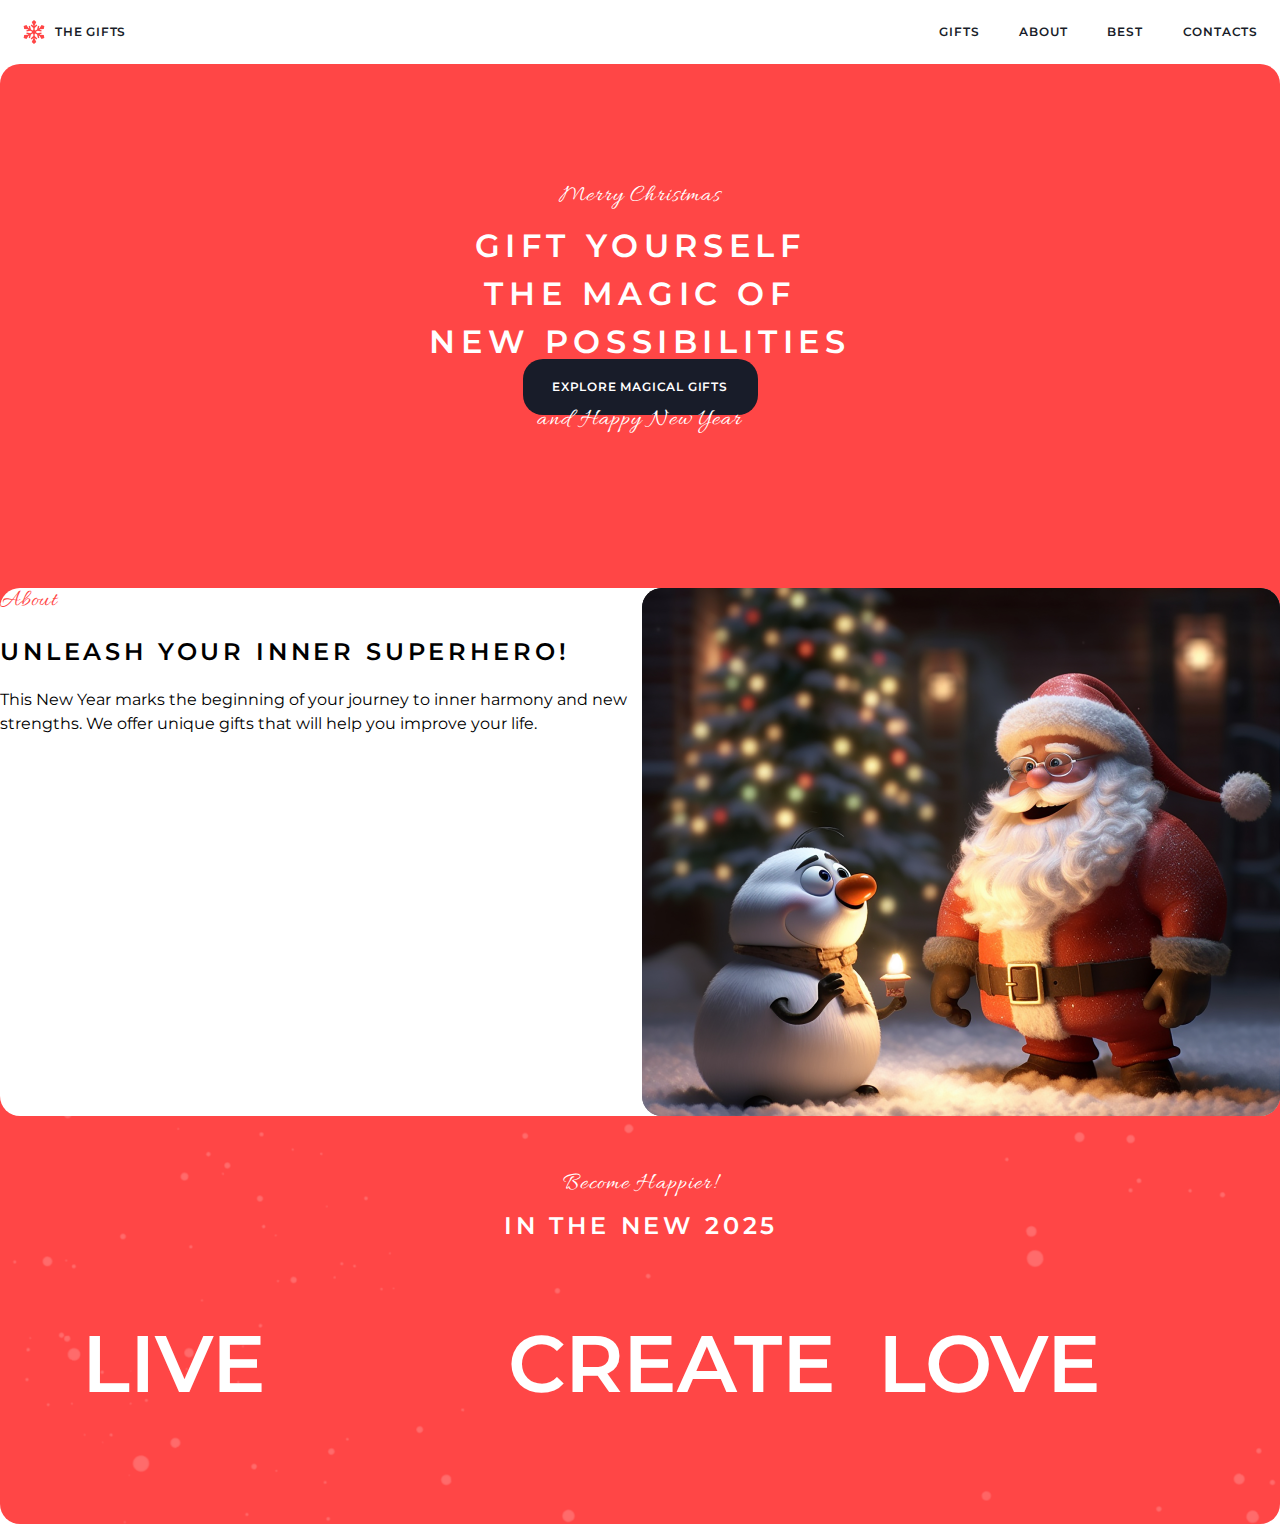
<file: christmas-shop/index.html>
<!DOCTYPE html>
<html lang="en">
  <head>
    <meta charset="UTF-8" />
    <meta name="viewport" content="width=device-width, initial-scale=1.0" />
    <link rel="stylesheet" href="./style/modern-normalize.css" />
    <link rel="stylesheet" href="./style/style.css" />
    <link rel="icon" href="./assets/favicon.png" />
    <link rel="preconnect" href="https://fonts.googleapis.com" />
    <link rel="preconnect" href="https://fonts.gstatic.com" crossorigin />
    <link
      href="https://fonts.googleapis.com/css2?family=Allura&family=Montserrat:ital,wght@0,100..900;1,100..900&display=swap"
      rel="stylesheet"
    />
    <title>Christmas shop</title>
  </head>
  <body>
    <header>
      <div class="header_wrapper">
        <a class="wrapper__logo" href="index.html">
          <div class="logo-img"></div>
          <div class="logo-txt small-font">The Gifts</div>
        </a>
        <nav class="small-font">
          <li>
            <a href=""><div class="menu-item">GIFTS</div></a>
          </li>
          <li>
            <a href=""><div class="menu-item">ABOUT</div></a>
          </li>
          <li>
            <a href=""><div class="menu-item">BEST</div></a>
          </li>
          <li>
            <a href=""><div class="menu-item">CONTACTS</div></a>
          </li>
        </nav>
      </div>
    </header>
    <main>
      <section class="hero-wrapper">
        <div class="hero-content">
          <p class="top-caption caption white-txt">Merry Christmas</p>
          <h1 class="hero-title white-txt">
            Gift yourself <br />
            the magic of new possibilities
          </h1>
          <button class="explore small-font white-txt">
            Explore Magical Gifts
          </button>
          <p class="bottom-caption caption white-txt">and Happy New Year</p>
        </div>
      </section>
      <section class="about-wrapper">
        <div class="about-content">
          <div class="about-text">
            <p class="about-title caption">About</p>
            <h2 class="about-logo">Unleash your inner superhero!</h2>
            <p class="about-main main-text-font">
              This New Year marks the beginning of your journey to inner harmony
              and new strengths. We offer unique gifts that will help you
              improve your life.
            </p>
          </div>
          <img
            src="./assets/png/santa.png"
            alt="santa and snowman image"
            class="about-image"
          />
        </div>
      </section>
      <section class="slider-section">
        <div class="slider-section_wrapper">
          <p class="caption white-txt">Become Happier!</p>
          <h2 class="slider-header">in the new 2025</h2>
          <div class="slider-container">
            <div class="slider-item slider-text">live</div>
            <div class="slider-item slider-image"></div>
            <div class="slider-item slider-text">create</div>
            <div class="slider-item slider-text"></div>
            <div class="slider-item slider-text">love</div>
            <div class="slider-item slider-text"></div>
          </div>
        </div>
      </section>
      <section></section>
      <section></section>
      <section></section>
    </main>
    <footer></footer>
  </body>
</html>
</file>
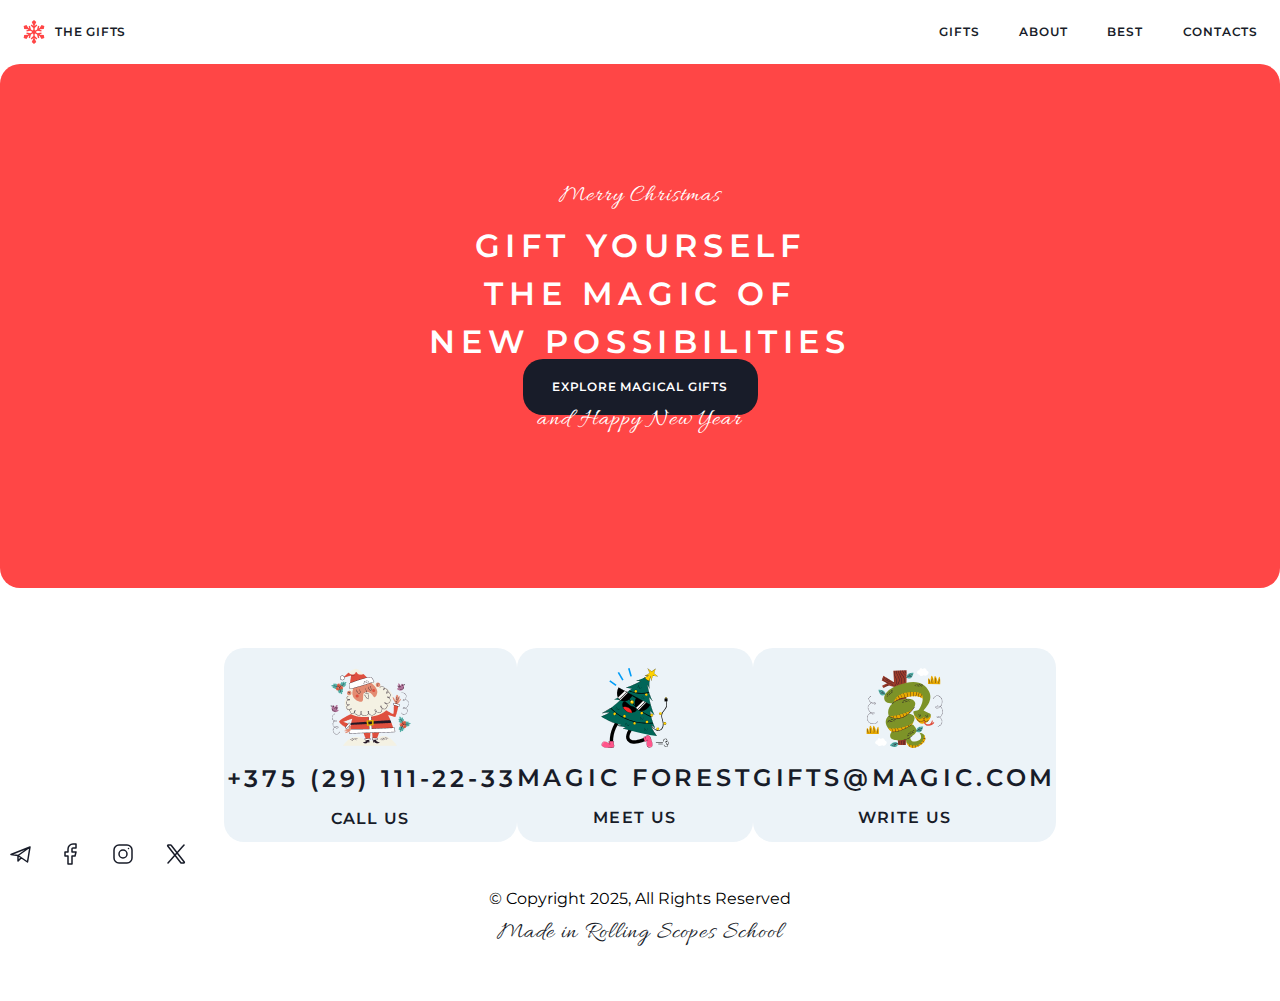
<file: christmas-shop/giftsPage/gifts.html>
<!DOCTYPE html>
<html lang="en">
  <head>
    <meta charset="UTF-8" />
    <meta name="viewport" content="width=device-width, initial-scale=1.0" />
    <link rel="stylesheet" href="../style/modern-normalize.css" />
    <link rel="stylesheet" href="../style/style.css" />
    <link rel="icon" href="../assets/png/favicon.png" />
    <link rel="preconnect" href="https://fonts.googleapis.com" />
    <link rel="preconnect" href="https://fonts.gstatic.com" crossorigin />
    <link
      href="https://fonts.googleapis.com/css2?family=Allura&family=Montserrat:ital,wght@0,100..900;1,100..900&display=swap"
      rel="stylesheet"
    />
    <title>Christmas shop</title>
  </head>
  <body>
    <header>
      <div class="header_wrapper">
        <a class="wrapper__logo" href="../index.html">
          <div class="logo-img"></div>
          <div class="logo-txt small-font">The Gifts</div>
        </a>
        <nav class="small-font">
          <li>
            <a href=""><div class="menu-item">GIFTS</div></a>
          </li>
          <li>
            <a href="../index.html#about"><div class="menu-item">ABOUT</div></a>
          </li>
          <li>
            <a href="../index.html#best"><div class="menu-item">BEST</div></a>
          </li>
          <li>
            <a href="#footer"><div class="menu-item">CONTACTS</div></a>
          </li>
        </nav>
      </div>
    </header>
    <main>
      <section id="hero" class="hero-wrapper">
        <div class="hero-content">
          <p class="top-caption caption white-txt">Merry Christmas</p>
          <h1 class="hero-title white-txt">
            Gift yourself <br />
            the magic of new possibilities
          </h1>
          <button class="explore small-font white-txt">
            Explore Magical Gifts
          </button>
          <p class="bottom-caption caption white-txt">and Happy New Year</p>
        </div>
      </section>
    </main>
    <footer id="footer">
      <div class="contacts">
        <a class="contact" href="tel:+375 (29) 111-22-33"
          ><div class="cont-image_wrapper">
            <img
              class="contact-image"
              src="../assets/png/Group.png"
              alt="Small Santa"
            />
          </div>
          <div class="contact-text phone-number">+375 (29) 111-22-33</div>
          <h3 class="contact-call">Call Us</h3>
        </a>
        <a
          class="contact"
          href="https://maps.app.goo.gl/TJWZoT4AkXRZkM4g6"
          target="_blank"
          ><div class="cont-image_wrapper">
            <img
              class="contact-image"
              src="../assets/svg/christmas-tree.svg"
              alt="Tree"
            />
          </div>
          <div class="contact-text">Magic forest</div>
          <h3 class="contact-call">meet us</h3></a
        >
        <a class="contact" href="mailto:Gifts@magic.com"
          ><div class="cont-image_wrapper">
            <img
              class="contact-image"
              src="../assets/svg/snake.svg"
              alt="Snake"
            />
          </div>
          <div class="contact-text">Gifts@magic.com</div>
          <h3 class="contact-call">write us</h3></a
        >
      </div>
      <div class="icons">
        <div class="icon-wrapper">
          <a href="https://web.telegram.org/k/"
            ><svg
              width="21"
              height="17"
              viewBox="0 0 21 17"
              fill="none"
              xmlns="http://www.w3.org/2000/svg"
              class="icon telegram"
            >
              <path
                d="M20 1L1 8.5L8 9.5M20 1L17.5 16L8 9.5M20 1L8 9.5M8 9.5V15L11.2488 11.7229"
                stroke-width="1.5"
                stroke-linecap="round"
                stroke-linejoin="round"
              />
            </svg>
          </a>
        </div>
        <div class="icon-wrapper">
          <a href="https://www.facebook.com/"
            ><svg
              width="24"
              height="24"
              viewBox="0 0 24 24"
              fill="none"
              xmlns="http://www.w3.org/2000/svg"
              class="icon"
            >
              <path
                d="M17 2H14C12.6739 2 11.4021 2.52678 10.4645 3.46447C9.52678 4.40215 9 5.67392 9 7V10H6V14H9V22H13V14H16L17 10H13V7C13 6.73478 13.1054 6.48043 13.2929 6.29289C13.4804 6.10536 13.7348 6 14 6H17V2Z"
                stroke-width="1.5"
                stroke-linecap="round"
                stroke-linejoin="round"
              />
            </svg>
          </a>
        </div>
        <div class="icon-wrapper">
          <a href="https://www.instagram.com/"
            ><svg
              width="24"
              height="24"
              viewBox="0 0 24 24"
              fill="none"
              xmlns="http://www.w3.org/2000/svg"
              class="icon instagram"
            >
              <path
                d="M12 16C14.2091 16 16 14.2091 16 12C16 9.79086 14.2091 8 12 8C9.79086 8 8 9.79086 8 12C8 14.2091 9.79086 16 12 16Z"
                stroke-width="1.5"
                stroke-linecap="round"
                stroke-linejoin="round"
              />
              <path
                d="M3 16V8C3 5.23858 5.23858 3 8 3H16C18.7614 3 21 5.23858 21 8V16C21 18.7614 18.7614 21 16 21H8C5.23858 21 3 18.7614 3 16Z"
                stroke-width="1.5"
              />
              <path
                d="M17.5 6.51L17.51 6.49889"
                stroke-width="1.5"
                stroke-linecap="round"
                stroke-linejoin="round"
              />
            </svg>
          </a>
        </div>
        <div class="icon-wrapper">
          <a href="https://twitter.com/?lang=ru"
            ><svg
              width="24"
              height="24"
              viewBox="0 0 24 24"
              fill="none"
              xmlns="http://www.w3.org/2000/svg"
              class="icon twitter"
            >
              <path
                d="M16.8198 20.7684L3.75317 3.96836C3.44664 3.57425 3.72749 3 4.22678 3H6.70655C6.8917 3 7.06649 3.08548 7.18016 3.23164L20.2468 20.0316C20.5534 20.4258 20.2725 21 19.7732 21H17.2935C17.1083 21 16.9335 20.9145 16.8198 20.7684Z"
                stroke-width="1.5"
              />
              <path d="M20 3L4 21" stroke-width="1.5" stroke-linecap="round" />
            </svg>
          </a>
        </div>
      </div>
      <div class="copyright main-text-font">
        © Copyright 2025, All Rights Reserved
      </div>
      <a href="https://rs.school/" class="RS-School caption"
        >Made in Rolling Scopes School</a
      >
    </footer>
  </body>
</html>
</file>
<file: christmas-shop/style/style.css>
html {
  scroll-behavior: smooth;
  overflow-x: hidden;
}

a {
  text-decoration: none;
  color: #181c29;
  cursor: auto;
}

li {
  list-style: none;
}

p {
  margin: 0px;
}

header {
  max-width: 100%;
  width: 100%;
  margin: 0 auto;
}

.header_wrapper {
  display: flex;
  max-width: 1276px;
  margin: 12px auto;
}

.wrapper__logo {
  min-width: 150px;
  display: flex;
  padding: 8px 20px;
  cursor: url(../assets/png/cursor.png), auto;
}

.logo-img {
  width: 24px;
  height: 24px;
  background-image: url(../assets/svg/snowflake.svg);
}

.logo-txt {
  display: flex;
  margin-top: 4px;
  margin-left: 9px;
}

.small-font {
  font-family: Montserrat;
  font-size: 12px;
  font-weight: 600;
  line-height: 130%;
  letter-spacing: 0.05rem;
  text-transform: uppercase;
  color: #181c29;
}

nav {
  display: flex;
  margin-left: auto;
  margin-right: 0px;
  justify-content: space-between;
}

ul {
  display: flex;
  width: inherit;
  margin: 0px;
  padding: 0px;
  justify-content: space-between;
}

.menu-item {
  padding: 12px 20px;
  transition: 0.5s;
}

.menu-item__inactive {
  color: #ff4646;
  background-color: rgba(255, 46, 46, 0.1);
  border-radius: 12px;
  pointer-events: none;
  cursor: none;
}

main {
  max-width: 1440px;
  margin: 0 auto;
  background-color: #ff4646;
  border-radius: 20px;
}

.hero-wrapper {
  padding: 60px 8px;
  height: 524px;
}

.hero-content {
  display: flex;
  flex-direction: column;
  max-width: 426px;
  padding: 60px 0px;
  margin: 0px auto;
  justify-content: center;
}

.white-txt {
  color: white;
  text-align: center;
}

h1 {
  font-family: Montserrat;
  font-size: 32px;
  font-weight: 600;
  line-height: 150%;
  letter-spacing: 0.35rem;
  text-transform: uppercase;
}

.caption {
  font-family: Allura;
  font-size: 24px;
  font-weight: 400;
  line-height: 1rem;
  letter-spacing: 0.07rem;
}

.top-caption {
  margin-top: 4px;
  margin-bottom: 0px;
}

.hero-title {
  margin-top: 18px;
  margin-bottom: -7px;
}

.explore {
  width: 235px;
  height: 56px;
  margin: 0px auto;
  border: none;
  border-radius: 20px;
  background-color: #181c29;
  transition: 0.5s;
}

.explore-link {
  display: flex;
  width: inherit;
  height: inherit;
  border-radius: 20px;
  padding-top: 20px;
  padding-left: 32px;
  letter-spacing: 0.04rem;
}

.bottom-caption {
  margin-top: -3px;
}

.about-content {
  display: flex;
  background-color: #ffffff;
  border-radius: 20px;
}

.about-image {
  display: flex;
  height: 528px;
  width: 648px;
  border-radius: 20px;
  background-image: url(../assets/png/santa.png);
}

.about-title {
  margin-top: 5px;
  margin-bottom: 25px;
  color: #ff4646;
}

h2 {
  font-family: Montserrat;
  font-size: 24px;
  font-weight: 600;
  line-height: 152%;
  letter-spacing: 0.24rem;
  text-transform: uppercase;
  margin: 0px;
}

.main-text-font {
  font-family: Montserrat;
  font-size: 16px;
  font-weight: 400;
  line-height: 148%;
}

.about-main {
  margin-top: 18px;
}

.slider-section {
  background: url(../assets/png/snow.png) no-repeat center/100%;
}

.slider-section_wrapper {
  padding: 60px 0px;
  overflow: hidden;
}

.slider-caption {
  margin-top: 5px;
}

.slider-header {
  margin-top: 16px;
  margin-left: 2px;
  text-align: center;
  color: white;
}

.slider-container {
  display: flex;
  height: 200px;
  margin-left: 82px;
  margin-top: 20px;
}

.slider-item {
  margin: auto 21px auto 0px;
}

.slider-text {
  font-family: Montserrat;
  font-size: 80px;
  font-weight: 600;
  color: white;
  text-transform: uppercase;
}

.slider-image {
  width: 200px;
  height: 200px;
  border-radius: 20px;
  overflow: hidden;
}

.third {
  margin-left: -2px;
}

.slider-buttons {
  display: flex;
  flex-direction: row-reverse;
  margin: 20px auto 0px auto;
}

.slider-button {
  width: 56px;
  height: 56px;
  border-radius: 20px;
  margin-left: 20px;
  border: 1px solid rgba(255, 255, 255, 0.4);
  vertical-align: middle;
}

.slider-button > .arrow {
  stroke: white;
}

.inactive {
  pointer-events: none;
}

.chosen {
  border: 1px solid rgba(255, 255, 255);
}

.chosen > .arrow {
  stroke-opacity: 1;
}

.arrow {
  display: block;
  margin: 21px auto;
  stroke-opacity: 0.4;
}

.gifts {
  padding: 60px 8px;
  background: url(../assets/png/snow.png) no-repeat center/100%;
}

.gift-caption {
  margin-top: 3px;
}

.gift-head {
  margin-top: 18px;
  margin-left: 2px;
}

.gifts-box {
  display: flex;
  width: 1276px;
  margin: auto;
  justify-content: space-between;
  margin-top: 18px;
}

.gift {
  display: flex;
  flex-direction: column;
  border-radius: 20px;
  width: 310px;
  height: 342px;
  overflow: hidden;
  background-color: #ecf3f8;
}

.gift-img {
  width: inherit;
  height: 230px;
}

h3 {
  font-family: Montserrat;
  font-size: 16px;
  font-weight: 600;
  line-height: 152%;
  letter-spacing: 0.08rem;
  text-transform: uppercase;
  margin: 0px;
}

h4 {
  font-family: Montserrat;
  font-size: 12px;
  font-weight: 600;
  line-height: 132%;
  letter-spacing: 0.05rem;
  text-transform: uppercase;
  margin: 0px;
}

.health-color {
  color: #06a44f;
}

.harmony-color {
  color: #ff43f7;
}

.work-color {
  color: #4361ff;
}

.gift-text {
  background-color: white;
  border-radius: 20px;
  height: 230px;
}

.gift-category {
  margin-left: 20px;
  margin-top: 20px;
}

.gift-title {
  margin-top: 8px;
  margin-left: 20px;
}

.timer-section {
  padding: 60px 8px 47px 8px;
  background: url(../assets/png/snow.png) no-repeat -80px 0px/111%,
    url(../assets/png/forest.png) no-repeat center/1440px;
}

.timer-sect-wrapper {
  display: flex;
  flex-direction: column;
  width: 426px;
  margin: 120px auto;
}

.timer-button {
  margin: 18px auto;
}

.timer-caption {
  margin-top: 6px;
}

.timer {
  width: 344px;
  height: 72px;
  border-radius: 20px;
  background-color: rgba(255, 255, 255, 0.4);
  margin: 13px auto;
  display: flex;
}

.days,
.hours,
.minutes,
.seconds {
  display: flex;
  flex-direction: column;
  width: 79px;
  height: 52px;
  margin-top: 8px;
}

.days {
  margin-left: 12px;
}

.line {
  height: 20px;
  border-right: 1px solid rgba(255, 255, 255, 0.4);
  margin-top: auto;
  margin-bottom: auto;
}

.days-number,
.hour-number,
.min-number,
.sec-number {
  font-family: Montserrat;
  font-size: 24px;
  font-weight: 600;
  line-height: 152%;
  letter-spacing: 0.24rem;
  text-transform: uppercase;
  margin: auto;
  color: white;
  text-align: center;
}

.days-text,
.hour-text,
.min-text,
.sec-text {
  font-family: Montserrat;
  font-size: 12px;
  font-weight: 600;
  line-height: 132%;
  letter-spacing: 0.05rem;
  text-transform: uppercase;
  margin: 0px;
  color: white;
  text-align: center;
  margin: auto;
}

footer {
  max-width: 1440px;
  margin: 0 auto;
  display: flex;
  flex-direction: column;
}

.contacts {
  display: flex;
  margin: 60px auto 0px auto;
}

.contact {
  background-color: #ecf3f8;
  border-radius: 20px;
  display: flex;
  flex-direction: column;
}

.cont-image_wrapper {
  display: flex;
}

.contact-image {
  margin: 20px auto 12px auto;
}

.contact-text {
  font-family: Montserrat;
  font-size: 24px;
  font-weight: 600;
  line-height: 152%;
  letter-spacing: 0.24rem;
  text-transform: uppercase;
  margin: 0px auto;
}
.contact-call {
  margin: 10px auto;
}

.phone-number {
  padding-left: 3px;
  padding-top: 3px;
}

.icons {
  width: 196px;
  height: 40px;
  display: flex;
  flex-direction: row;
  justify-content: space-between;
  padding-left: 10px;
}

.icon-wrapper {
  display: flex;
  width: 40px;
  height: 40px;
}

.telegram {
  margin-top: 4px;
}

.instagram {
  margin-left: 4px;
}

.twitter {
  margin-left: 8px;
}

.copyright {
  margin: 5px auto;
}

.icon {
  stroke: rgb(24 28 41);
  transition: 0.5s;
}

.RS-School {
  margin: 10px auto 60px auto;
}
</file>
